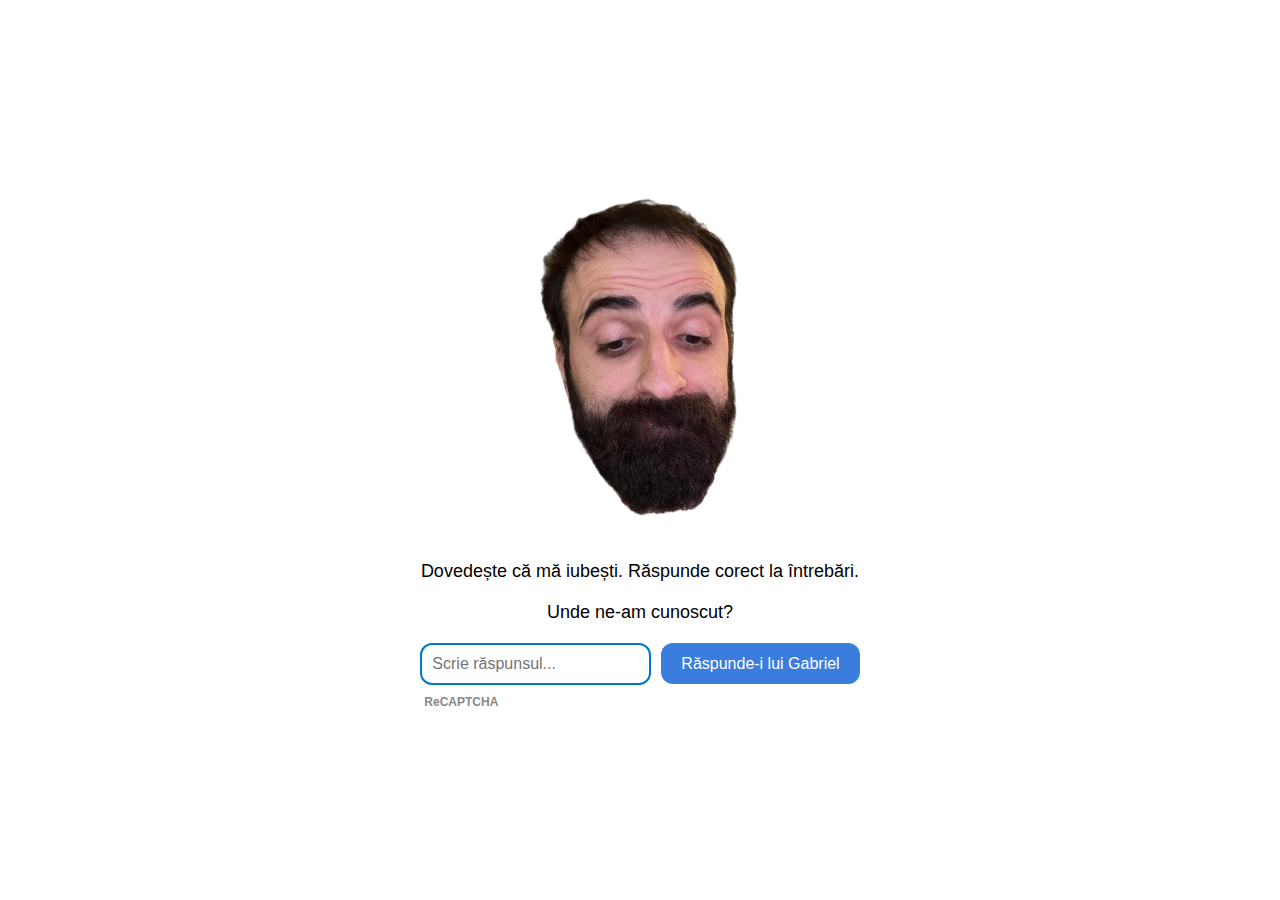
<file: index.html>
﻿<!DOCTYPE html>
<html lang="en"
<head>
    <meta charset="utf-8" />
    <meta name="viewport" content="width=device-width, initial-scale = 1.0" />
    <link rel="stylesheet" href="./style.css" />

    <link rel="preconnect" href="https://fonts.googleapis.com" />
    <link rel="preconnect" href="https://fonts.googleapis.com" />
    <link rel="preconnect" href="https://fonts.gstatic.com" crossorigin />
    <link href="https://fonts.googleapis.com/css2?family=Audiowide&family=Gochi+Hand&family=Grandstander&display=swap" rel="stylesheet">

    <script src="./button.js"></script>
    <title>Captcha</title>
</head>
<body>
    <div class="container">
        <div class="gabriel">
            <div class="head">
                <img src="src/images/default.png" />
            </div>
        </div>
        <div class="prompt">Dovedește că mă iubești. Răspunde corect la întrebări.</div>
        <div class="prompt">Unde ne-am cunoscut?</div>
        <div class="button-wrapper">
            <div class="input-row">
                <input type="text" id="name" name="name" placeholder="Scrie răspunsul..." />
                <div class="button">Răspunde-i lui Gabriel</div>
            </div>
            <div class="captcha-label">ReCAPTCHA</div>
        </div>
        <div class="button-wrapper2">
                <div class="button2">Caută-l acum</div>
        </div>
    </div>
</body>
</file>
<file: style.css>
﻿/* Global font and reset */
body {
    margin: 0;
    padding: 0;
    font-family: 'Poppins', 'Quicksand', 'Nunito', sans-serif;
    display: flex;
    justify-content: center;
    align-items: center;
    height: 100vh;
    background-color: #fff;
}

/* Container */
.container {
    text-align: center;
}

/* Gabriel placeholder */
.gabriel {
    margin-bottom: 20px;
}

    .gabriel .head {
        width: 350px;
        height: 350px;
        background-size: contain;
        background-repeat: no-repeat;
        background-position: center;
        margin: 0 auto 20px auto;
    }

/* Prompt text */
.prompt {
    font-size: 18px;
    margin-bottom: 20px;
}

/* Button wrapper vertical for input row + reCAPTCHA */
.button-wrapper {
    display: flex;
    flex-direction: column;
    align-items: flex-start; /* left-align everything */
    gap: 10px;
}

/* Input + button row */
.input-row {
    display: flex;
    gap: 10px;
    width: 100%;
}

/* Input text */
.button-wrapper input {
    padding: 10px;
    border-radius: 12px;
    border: 2px solid #0077cc; /* mai închis albastru */
    font-family: inherit;
    font-size: 16px;
    flex: 1; /* să ocupe tot spațiul disponibil */
    box-sizing: border-box;
}

/* Button */
.button-wrapper .button {
    padding: 11.5px 20px;
    background-color: #3b7ddd;
    color: white;
    border: none;
    border-radius: 12px;
    cursor: pointer;
    font-size: 16px;
    font-family: inherit;
    white-space: nowrap;
    height: 100%; /* să fie la fel ca input-ul */
}

    .button-wrapper .button:hover {
        background-color: #2f5fbf;
    }

.button-wrapper .captcha-label {
    font-weight: bold; /* bold text */
    font-size: 12px; /* font mai mic */
    color: #888888; /* culoare neutră */
    margin-left: 4px; /* aliniere la stânga input-ului */
}


.feedback-icon {
    width: 45px; /* width in pixels */
    height: 40px; /* height in pixels */
    display: none; /* hidden by default */
}

.button-wrapper2 {
    display: flex;
    flex-direction: column;
    align-items: center; /* centers children horizontally */
    gap: 10px;
    width: 100%; /* optional, ensures the container spans full width */
}

.button-wrapper2 .button2 {
        padding: 11.5px 20px;
        background-color: #3b7ddd;
        color: white;
        border: none;
        border-radius: 12px;
        cursor: pointer;
        font-size: 16px;
        font-family: inherit;
        white-space: nowrap;
        width: auto; /* don’t force 100% unless you want full width */
        min-width: 150px; /* optional, for consistency */
}

#smallVideo2 {
    height: 1px;
}
</file>
